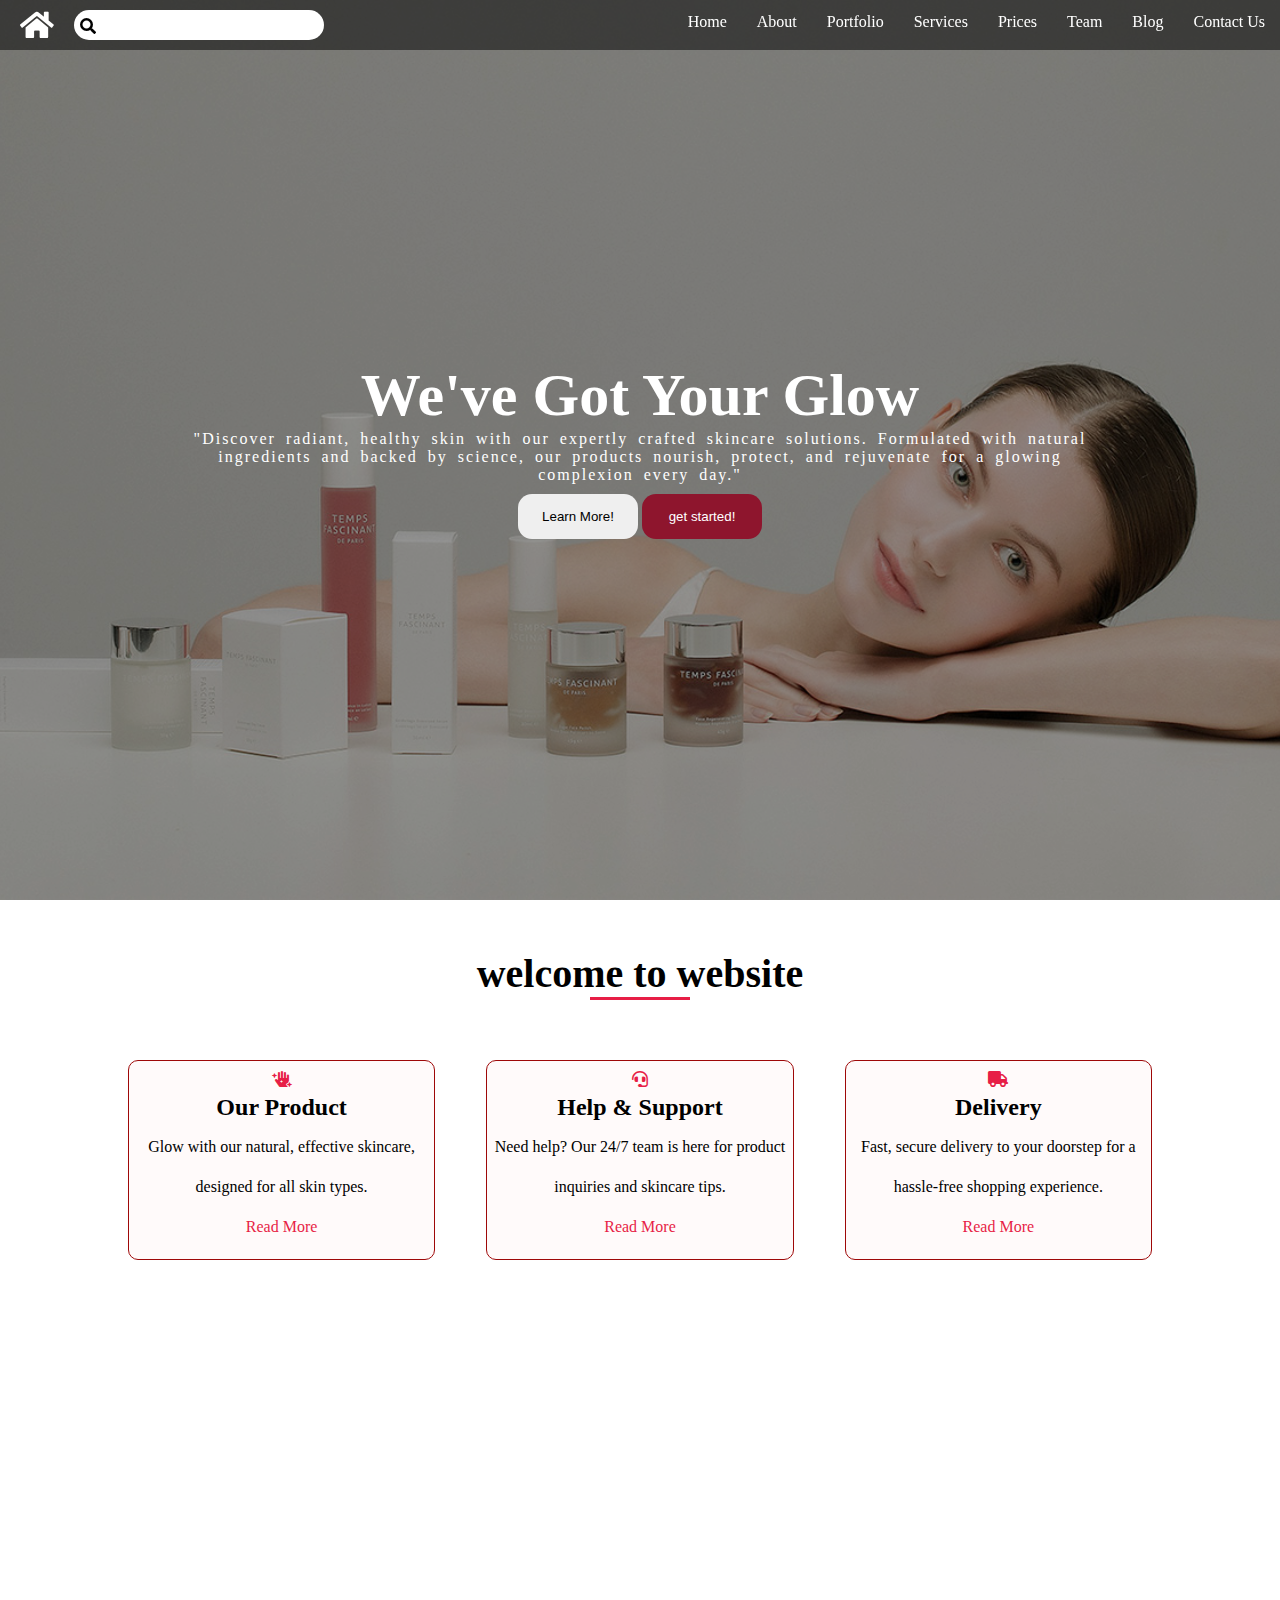
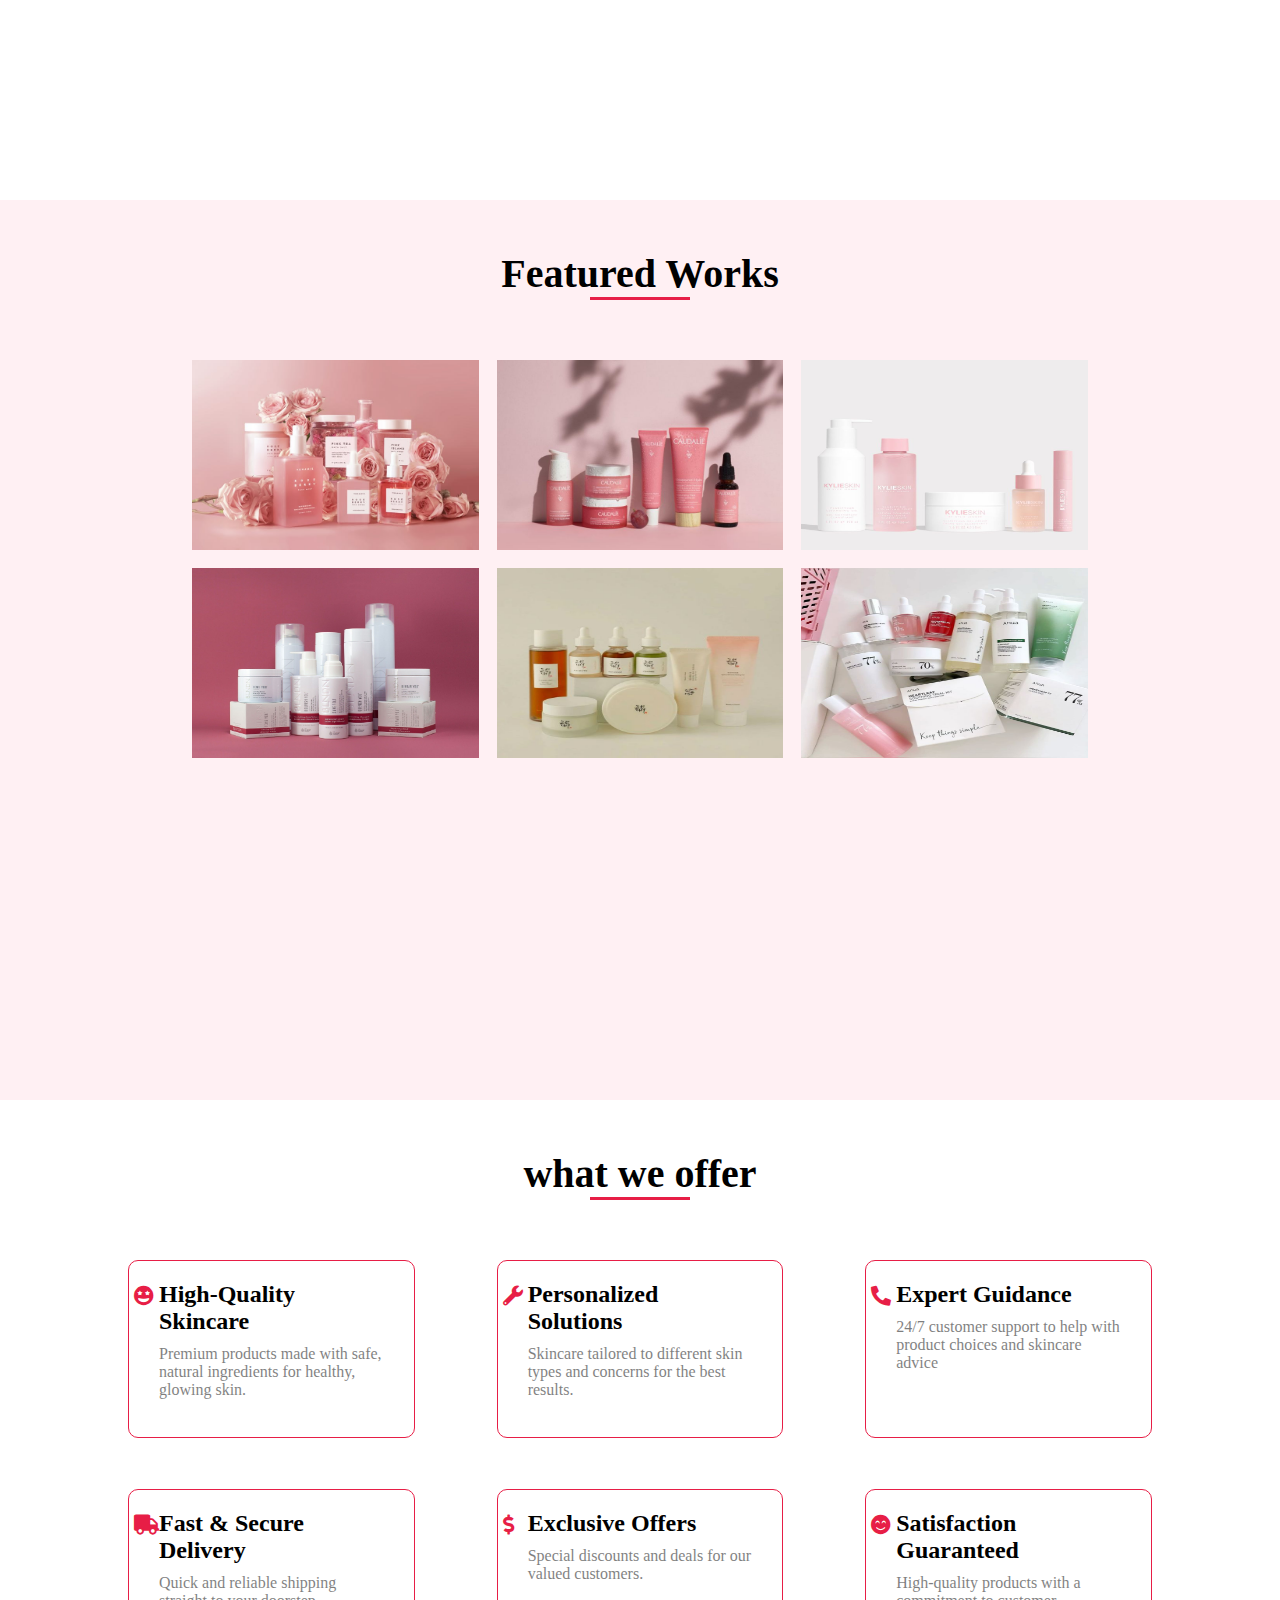
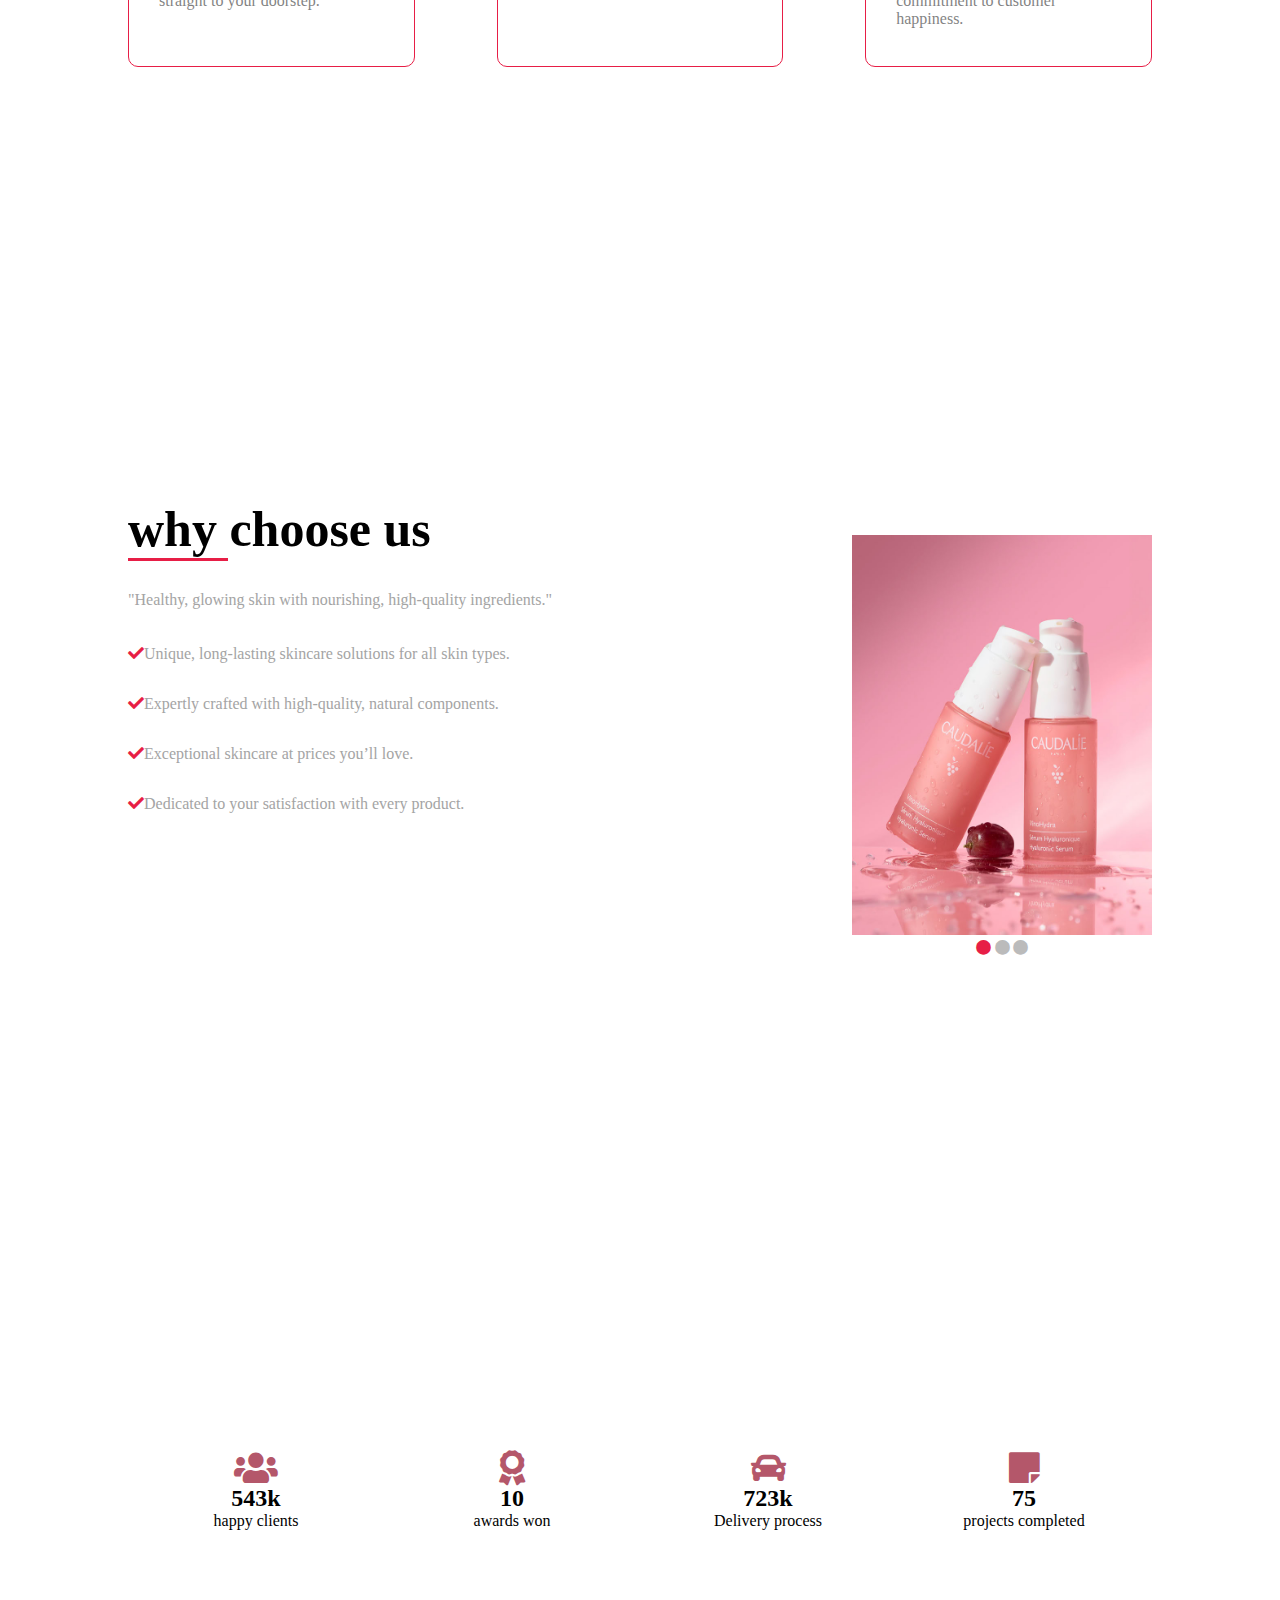
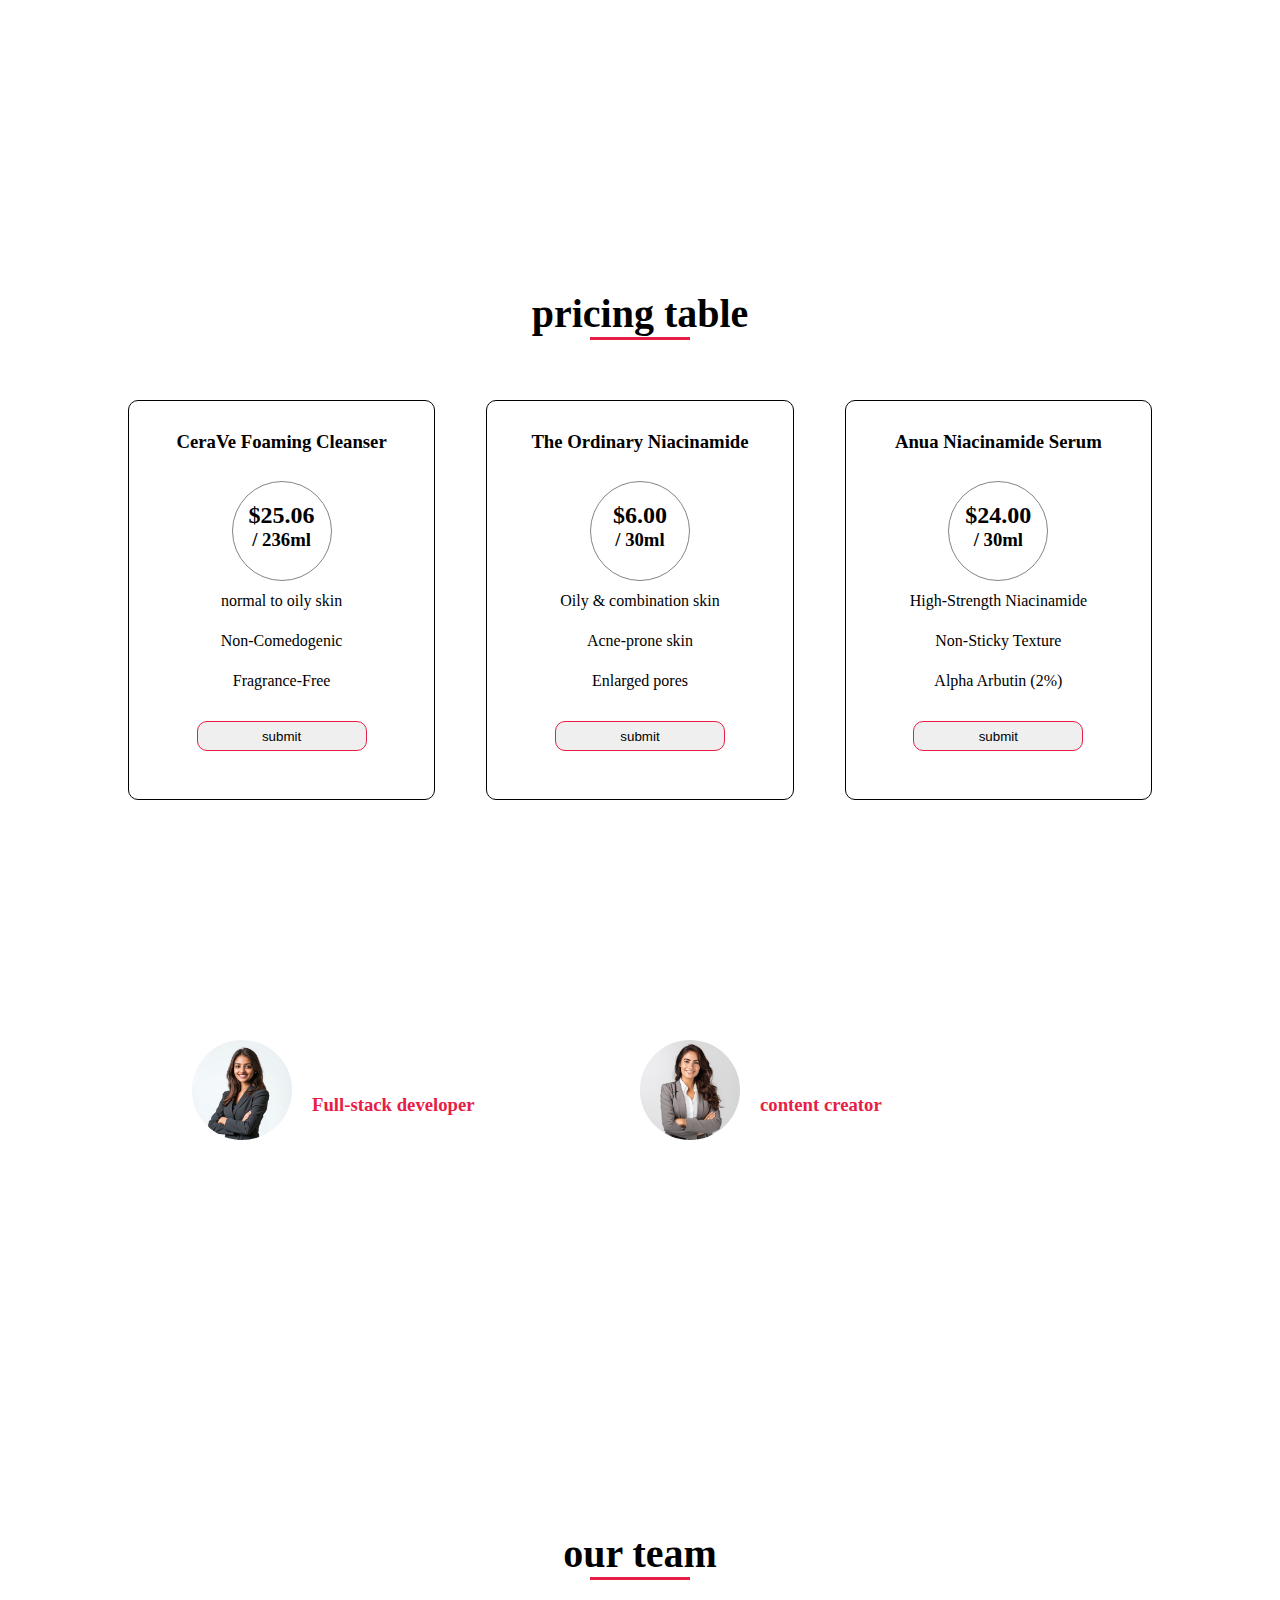
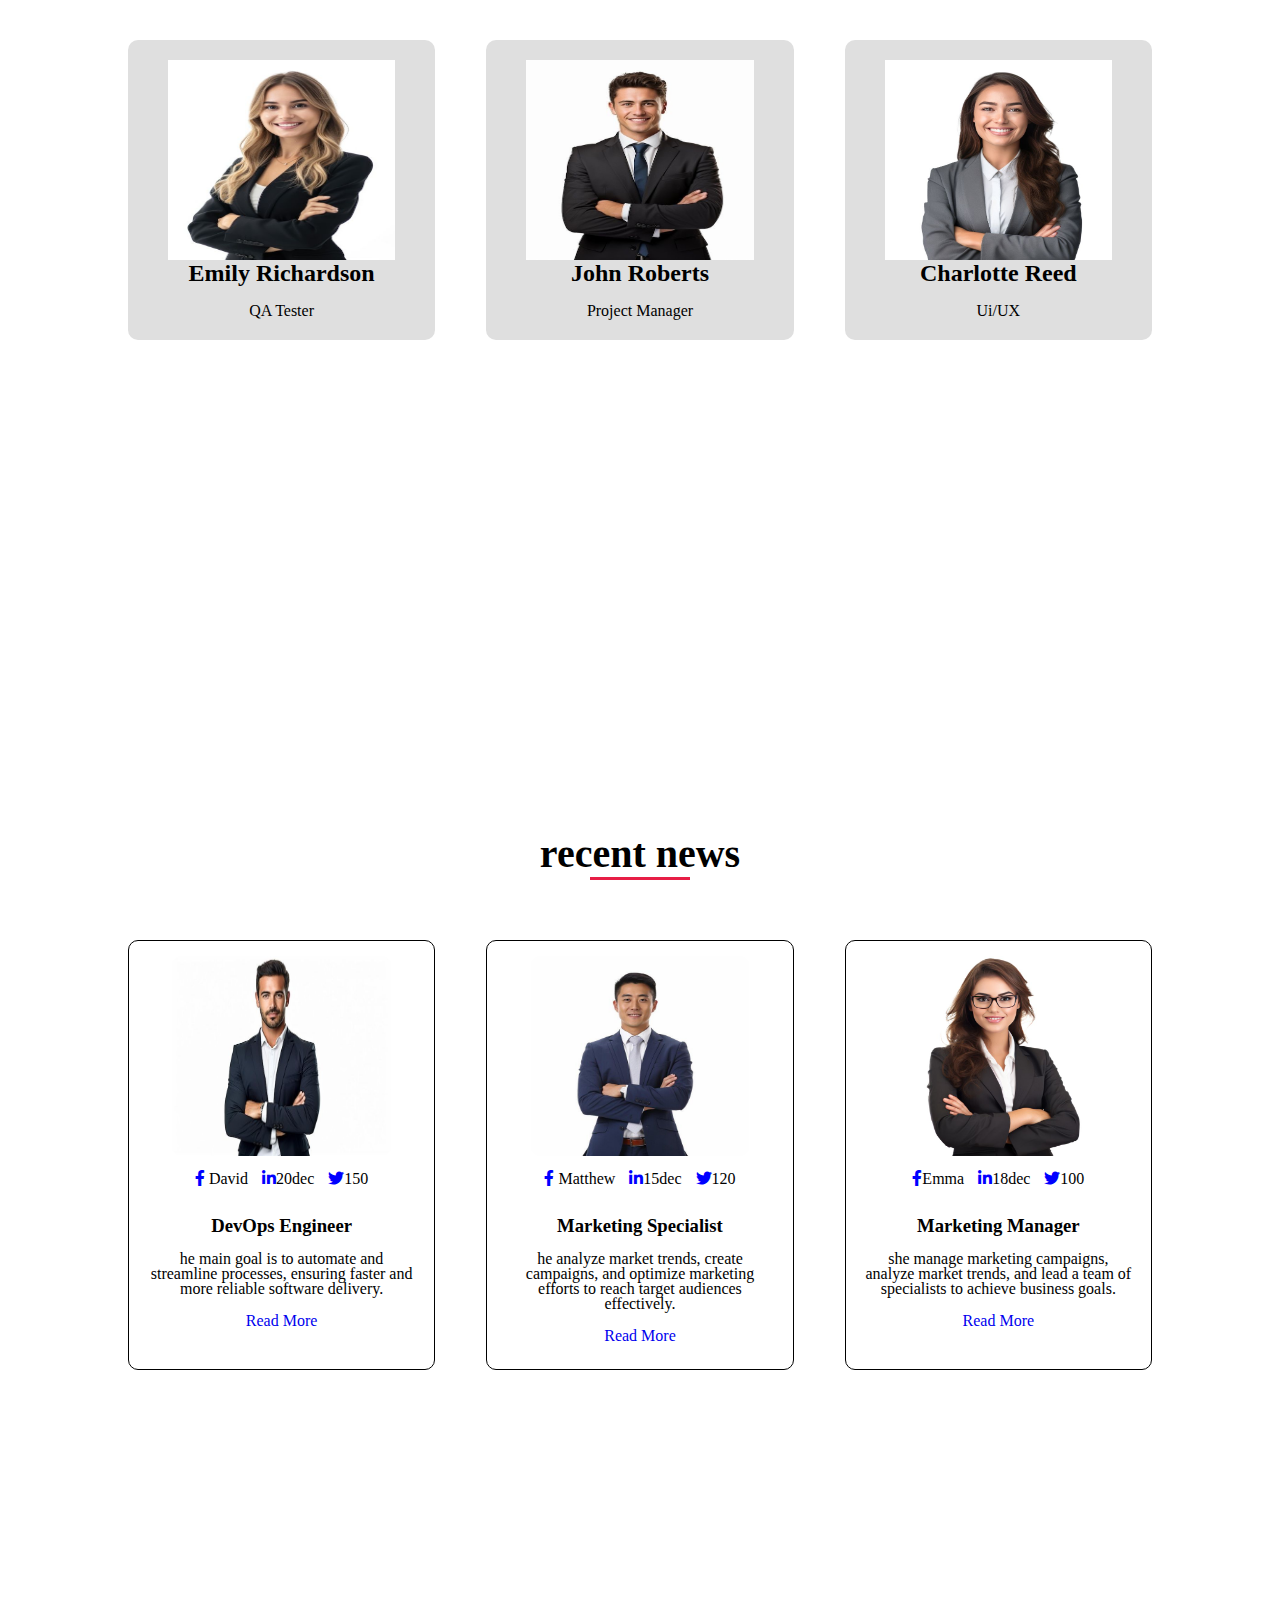
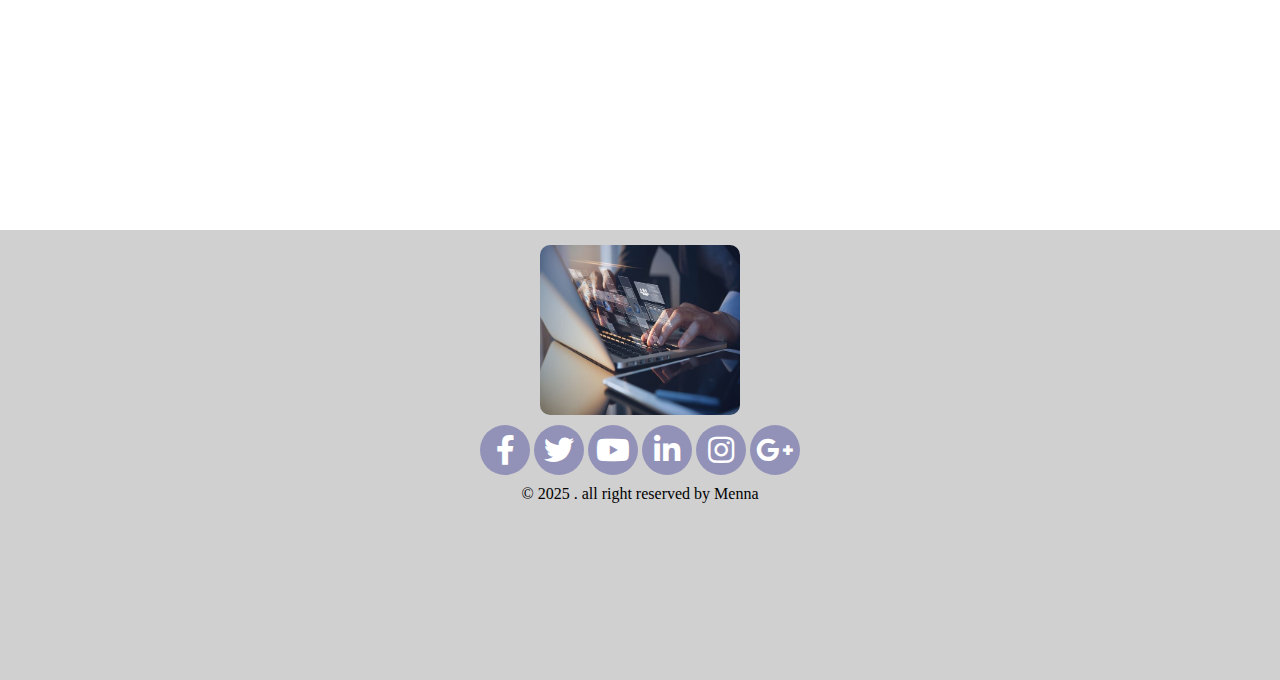
<file: index.html>
<html>
    <head>
        <title>first project</title>
        <link rel="stylesheet" href="css/style.css">
        <link rel="stylesheet" href="css/all.css">
    </head>
    <body>
        <!-- /////////////////////////////////header///////////////////////////////////// -->
        <div class="header">
                <i class="fas fa-home header-icon"></i>
                <div class="search-bar">
                    <input type="text">
                    <i class="fas fa-search search-icon"></i>
                </div><!--/search-bar-->
                <div class="header-list">
                    <ul>
                        <li><a href="#">Contact Us</a></li>
                        <li class="blog-list"><a href="#">Blog</a>
                            <ul class="hide-list">
                                <li>product History</li>
                                <li>Ingredients</li>
                                <li>Celebrity Picks</li>
                            </ul>
                        </li>
                        <li> <a href="#">Team</a></li>
                        <li> <a href="#">Prices</a></li>
                        <li> <a href="#">Services</a></li>
                        <li> <a href="#">Portfolio</a></li>
                        <li> <a href="#">About</a></li>
                        <li> <a href="#">Home</a></li>
                    </ul>
                </div><!--/header-list-->
        </div><!--/header-->
        <!-- /////////////////////////////////////Home//////////////////////////////////// -->
         <div class="home">
            <div class="home-overlay">
                <div class="home-content">
                    <h2 class="home-title">We've Got Your Glow</h2>
                    <p class="home-p">"Discover radiant, healthy skin with our expertly crafted skincare solutions. Formulated with natural ingredients and backed by science, our products nourish, protect, and rejuvenate for a glowing complexion every day."</p>
                    <button class="home-btn">Learn More!</button>
                    <button class="home-btn home-btn-2"> get started!</button>
                </div><!--/home-content-->
            </div><!--/home-overlay-->
         </div><!--/home-->
         <!-- ////////////////////////////////////Welcome////////////////////////////////// -->
          <div class="welcome-back">
            <div class="container">
                <div class="welcome-parent">
                    <h2 class="title">welcome to website</h2>
                    <p class="line"></p>
    
                    <div class="welcome-item">
                        <i class="fas fa-hand-sparkles"></i>
                        <h2 class="welcome-item-title">Our Product</h2>
                        <p class="welcome-p">Glow with our natural, effective skincare, designed for all skin types.</p>
                        <a href="#" class="welcome-a">Read More</a>
                    </div><!--/welcome-item-->
    
                    <div class="welcome-item welcome-item-mid">
                        <i class="fas fa-headset"></i>
                        <h2 class="welcome-item-title">Help & Support</h2>
                        <p class="welcome-p">Need help? Our 24/7 team is here for product inquiries and skincare tips.</p>
                        <a href="#" class="welcome-a">Read More</a>
                    </div><!--/welcome-item-->
    
                    <div class="welcome-item">
                        <i class="fas fa-truck"></i>
                        <h2 class="welcome-item-title">Delivery</h2>
                        <p class="welcome-p">Fast, secure delivery to your doorstep for a hassle-free shopping experience.</p>
                        <a href="#" class="welcome-a">Read More</a>
                    </div><!--/welcome-item-->
                </div><!--/welcome-parent-->
              </div><!--/container-->
          </div><!--/welcome-back-->

          <!-- ////////////////////////////////works//////////////////////////////////////// -->
           <div class="work-background">
             <div class="work-container">
                 <div class="work-parent">
                     <h2 class="title">Featured Works</h2>
                     <p class="line"></p>
   
                     <div class="work-item">
                         <div class="work-img">
                             <img src="./images/work-item-1.jpeg" alt="" width="200px" height="190px">
                          </div><!--/work-img--> 
                          <div class="work-info">
                             <h2 class="work-title">Category</h2>
                             <p class="work-p">ROSE BERRY</p>
                             <i class="far fa-heart"></i>
                             <i class="fab fa-pinterest"></i>
                          </div><!--/work-info-->
                     </div><!--/work-item-->

                     <div class="work-item work-item2">
                         <div class="work-img">
                             <img src="./images/work-item-2.jpeg" alt="" width="200px" height="190px">
                         </div><!--/work-img-->
                         <div class="work-info">
                             <h2 class="work-title">Category</h2>
                             <p class="work-p">CAUDALIE</p>
                             <i class="far fa-heart"></i>
                             <i class="fab fa-pinterest"></i>
                         </div><!--/work-info-->
                      </div><!--/work-item work-item2-->

                      <div class="work-item">
                         <div class="work-img">
                             <img src="./images/work-item-3.jpeg" alt="" width="200px" height="190px">
                         </div><!--/work-img-->
                         <div class="work-info">
                             <h2 class="work-title">Category</h2>
                             <p class="work-p">KYLIE SKIN</p>
                             <i class="far fa-heart"></i>
                             <i class="fab fa-pinterest"></i>
                         </div><!--/work-info-->
                     </div><!--/work-item-->

                     <div class="work-item">
                         <div class="work-img">
                             <img src="./images/work-item-4.jpg" alt="" width="200px" height="190px">
                         </div><!--/work-img-->  
                         <div class="work-info">
                             <h2 class="work-title">Category</h2>
                             <p class="work-p">BLNDN</p>
                             <i class="far fa-heart"></i>
                             <i class="fab fa-pinterest"></i>
                         </div><!--/work-info-->
                     </div><!--/work-item-->

                     <div class="work-item work-item2">
                         <div class="work-img">
                             <img src="./images/work-item-5.jpeg" alt="" width="200px" height="190px">
                         </div> <!--/work-img-->  
                         <div class="work-info">
                             <h2 class="work-title">Category</h2>
                             <p class="work-p">JOSEON</p>
                             <i class="far fa-heart"></i>
                             <i class="fab fa-pinterest"></i>
                         </div><!--/work-info-->
                     </div><!--/work-item work-item2-->

                     <div class="work-item">
                         <div class="work-img">
                             <img src="./images/work-item-6.jpeg" alt="" width="200px" height="190px">
                         </div><!--/work-img-->  
                         <div class="work-info">
                             <h2 class="work-title">Category</h2>
                             <p class="work-p">ANUA</p>
                             <i class="far fa-heart"></i>
                             <i class="fab fa-pinterest"></i>
                         </div><!--/work-info-->
                     </div><!--/work-item-->
                </div><!--/work-parent-->
              </div><!--/work-container-->
           </div><!--/work-background-->

           <!-- ///////////////////////////////offer///////////////////////////////////////// -->

            <div class="container">
                <div class="offer-parent">
                    <h2 class="title">what we offer</h2>
                    <p class="line"></p>

                    <div class="offer-item">
                        <div class="offer-icon">
                            <i class="fas fa-grin-stars"></i>
                        </div><!--/offer-icon-->
                        <div class="offer-info">
                            <h2>High-Quality Skincare</h2>
                            <p>Premium products made with safe, natural ingredients for healthy, glowing skin.</p>
                        </div><!--/offer-info-->
                    </div><!--/offer-item-->

                    <div class="offer-item offer-item2">
                        <div class="offer-icon">
                            <i class="fas fa-wrench"></i>
                        </div><!--/offer-icon-->
                        <div class="offer-info">
                            <h2>Personalized Solutions</h2>
                            <p>Skincare tailored to different skin types and concerns for the best results.</p>
                        </div><!--/offer-info-->
                    </div><!--/offer-item-->

                    <div class="offer-item">
                        <div class="offer-icon">
                            <i class="fas fa-phone-alt"></i>
                        </div><!--/offer-icon-->
                        <div class="offer-info">
                            <h2>Expert Guidance</h2>
                            <p>24/7 customer support to help with product choices and skincare advice</p>
                        </div><!--/offer-info-->
                    </div><!--/offer-item-->

                    <div class="offer-item">
                        <div class="offer-icon">
                            <i class="fas fa-truck"></i>
                        </div><!--/offer-icon-->
                        <div class="offer-info">
                            <h2>Fast & Secure Delivery</h2>
                            <p>Quick and reliable shipping straight to your doorstep.</p>
                        </div><!--/offer-info-->
                    </div><!--/offer-item-->

                    <div class="offer-item offer-item2">
                        <div class="offer-icon">
                            <i class="fas fa-dollar-sign"></i>
                        </div><!--/offer-icon-->
                        <div class="offer-info">
                            <h2>Exclusive Offers</h2>
                            <p>Special discounts and deals for our valued customers.</p>
                        </div><!--/offer-info-->
                    </div><!--/offer-item-->

                    <div class="offer-item">
                        <div class="offer-icon">
                            <i class="fas fa-smile-beam"></i>
                        </div><!--/offer-icon-->
                        <div class="offer-info">
                            <h2>Satisfaction Guaranteed</h2>
                            <p> High-quality products with a commitment to customer happiness.</p>
                        </div><!--/offer-info-->
                    </div><!--/offer-item-->

                </div><!--/offer-parent-->
            </div><!--/container-->

            <!-- ////////////////////////////////////////choose/////////////////////////////////////////// -->

            <div class="container">
                <div class="choose-parent">
                    <div class="choose-info">
                        <h2 class="choose-title">why choose us</h2>
                        <p class="choose-title-line"></p>
                        <p class="choose-p">"Healthy, glowing skin with nourishing, high-quality ingredients."</p>
                        <p class="choose-check"><i class="fas fa-check check-icon"></i>Unique, long-lasting skincare solutions for all skin types.</p>
                        <p class="choose-check"><i class="fas fa-check check-icon"></i>Expertly crafted with high-quality, natural components.</p>
                        <p class="choose-check"><i class="fas fa-check check-icon"></i>Exceptional skincare at prices you’ll love.</p>
                        <p class="choose-check"><i class="fas fa-check check-icon"></i>Dedicated to your satisfaction with every product.</p>
                    </div><!--/choose-info-->
                    <div class="choose-img">
                        <img src="./images//choose.jpeg" alt="" width="200px" height="200px">
                        <div class="choose-icon">
                            <i class="fas fa-circle img-icon1"></i>
                            <i class="fas fa-circle img-icon2"></i>
                            <i class="fas fa-circle img-icon2"></i>
                        </div>
                    </div><!--/choose-img-->
                </div><!--/choose-parent-->
            </div><!--/container-->

             <!-- ////////////////////////////////////////////Won//////////////////////////////////////////// -->
           <div class="won-back">
              <div class="won-container">
                  <div class="won-parent">

                      <div class="won-item">
                          <div class="won-item1">
                              <i class="fas fa-users"></i>
                              <h2 class="won-title">543k</h2>
                              <p class="won-p">happy clients</p>
                          </div><!--/won-item1-->
                     </div><!--/won-item-->

                     <div class="won-item">
                          <div class="won-item1">
                              <i class="fas fa-award"></i>
                              <h2 class="won-title">10</h2>
                              <p class="won-p">awards won</p>
                          </div><!--/won-item1-->
                     </div><!--/won-item-->

                     <div class="won-item">
                          <div class="won-item1">
                             <i class="fas fa-car"></i>
                             <h2 class="won-title">723k</h2>
                             <p class="won-p">Delivery process</p>
                         </div><!--/won-item1-->
                     </div><!--/won-item-->

                     <div class="won-item">
                          <div class="won-item1">
                             <i class="fas fa-sticky-note"></i>
                             <h2 class="won-title">75</h2>
                             <p class="won-p">projects completed</p>
                         </div><!--/won-item1-->
                     </div><!--/won-item-->
                  </div><!--/won-parent-->
              </div><!--/won-container-->
           </div><!--/won-back-->

           <!-- ///////////////////////////////////////table//////////////////////////////////////////////// -->

            <div class="container">
                <div class="table-parent">
                    <h2 class="title">pricing table</h2>
                    <p class="line"></p>

                    <div class="table-item">
                        <h3 class="table-title">CeraVe Foaming Cleanser </h3>
                        <div class="table-price">
                            <h2 class="price-title">$25.06</h2>
                            <h3 class="price-p">/ 236ml</h3>
                        </div><!--/table-price-->
                        <p>normal to oily skin</p>
                        <p>Non-Comedogenic</p>
                        <p>Fragrance-Free</p>
                        <button class="table-btn"> submit</button>
                    </div><!--/table-item-->

                    <div class="table-item table-item-mid">
                        <h3 class="table-title">​The Ordinary Niacinamide </h3>
                        <div class="table-price">
                            <h2 class="price-title">$6.00​</h2>
                            <h3 class="price-p">/ 30ml</h3>
                        </div><!--/table-price-->
                        <p>Oily & combination skin</p>
                        <p>Acne-prone skin</p>
                        <p>Enlarged pores</p>
                        <button class="table-btn"> submit</button>
                    </div><!--/table-item table-item-mid-->

                    <div class="table-item">
                        <h3 class="table-title">Anua Niacinamide Serum</h3>
                        <div class="table-price">
                            <h2 class="price-title">$24.00</h2>
                            <h3 class="price-p">/ 30ml</h3>
                        </div><!--/table-price-->
                        <p>High-Strength Niacinamide</p>
                        <p>Non-Sticky Texture</p>
                        <p>Alpha Arbutin (2%)</p>
                        <button class="table-btn"> submit</button>
                    </div><!--/table-item-->
                </div><!--/table-parent-->
            </div><!--/container-->

            <!-- //////////////////////////////////////member//////////////////////////////////////// -->

            <div class="member-back">
                <div class="member-container">
                    <div class="member-parent">

                        <div class="member-item">
                            <div class="img-section">
                                <img src="./images/member1.jpeg" alt="" width="100px" height="100px">
                                <h2>Madison Brooks</h2>
                                <h3>Full-stack developer</h3>
                            </div><!--/img-section-->
                            <div class="info-section">
                                <p>she handle everything from designing user interfaces to managing databases and server logic.</p>
                            </div><!--/info-section-->
                        </div><!--/member-item-->

                        <div class="member-item">
                            <div class="img-section">
                                <img src="./images/member2.jpeg" alt="" width="100px" height="100px">
                                <h2 >Isabella Mitchell</h2>
                                <h3>content creator</h3>
                            </div><!--/img-section-->
                            <div class="info-section">
                                <p>she goal is to attract, engage, and retain audiences while promoting a brand, product, or personal brand.</p>
                            </div><!--/info-section-->
                        </div><!--/member-item-->
                        
                    </div><!--/member-parent-->
                </div><!--/member-container-->
            </div><!--/member-back-->

        <!-- /////////////////////////////////////team////////////////////////////////////////// -->

            <div class="container">
                <div class="team-parent">
                    <h2 class="title">our team</h2>
                    <p class="line"></p>

                    <div class="team-item">
                        <div class="team-img">
                            <img src="./images/team1.jpeg" alt="" width="200px" height="200px">
                            <div class="team-icons">
                                <i class="fab fa-facebook-square"></i>
                                <i class="fab fa-linkedin"></i>
                                <i class="fab fa-twitter-square"></i>
                            </div>
                        </div><!--/team-img-->
                        <div class="team-info">
                            <h2 class="team-info-title">Emily Richardson</h2>
                            <p class="team-info-p">QA Tester</p>
                        </div><!--/team-info-->
                    </div><!--/team-item-->

                    <div class="team-item team-item-2">
                        <div class="team-img">
                            <img src="./images/team2.jpeg" alt="" width="200px" height="200px">
                            <div class="team-icons">
                                <i class="fab fa-facebook-square"></i>
                                <i class="fab fa-linkedin"></i>
                                <i class="fab fa-twitter"></i>
                            </div>
                        </div><!--/team-img-->
                        <div class="team-info">
                            <h2 class="team-info-title">John Roberts</h2>
                            <p class="team-info-p">Project Manager</p>
                        </div><!--/team-info-->
                    </div><!--/team-item team-item-2-->

                    <div class="team-item">
                        <div class="team-img">
                            <img src="./images/team3.jpeg" alt="" width="200px" height="200px">
                            <div class="team-icons">
                                <i class="fab fa-facebook-square"></i>
                                <i class="fab fa-linkedin"></i>
                                <i class="fab fa-twitter-square"></i>
                            </div>
                        </div><!--/team-img-->
                        <div class="team-info">
                            <h2 class="team-info-title">Charlotte Reed</h2>
                            <p class="team-info-p">Ui/UX</p>
                        </div><!--/team-info-->
                    </div><!--/team-item-->

                </div><!--/team-parent-->
            </div><!--/container-->

        <!-- ////////////////////////////////////////news//////////////////////////////////////////// -->

            <div class="container">
                <div class="news-parent">
                    <h2 class="title">recent news</h2>
                    <p class="line"></p>

                    <div class="news-item">
                        <div class="news-img">
                            <img src="./images/news1.jpeg" alt="" width="200px" height="200px">
                        </div><!--/news-img-->
                        <div class="news-info">
                            <div class="news-icon">
                                <span><i class="fab fa-facebook-f"></i> David</span>
                                <span class="news-icon-mid"><i class="fab fa-linkedin-in"></i>20dec</span>
                                <span><i class="fab fa-twitter"></i>150</span>
                            </div><!--/news-icon-->
                            <div class="news-title">
                                <h3>DevOps Engineer</h3>
                                <p class="news-p">he main goal is to automate and streamline processes, ensuring faster and more reliable software delivery.</p>
                                <a href="index.html">Read More</a>
                            </div><!--/news-title-->
                        </div><!--/news-info-->
                    </div><!--/news-item-->

                    <div class="news-item news-item2">
                        <div class="news-img">
                            <img src="./images/news2.jpeg" alt="" width="200px" height="200px">
                        </div><!--/news-img-->
                        <div class="news-info">
                            <div class="news-icon">
                                <span><i class="fab fa-facebook-f"></i> Matthew</span>
                                <span class="news-icon-mid"><i class="fab fa-linkedin-in"></i>15dec</span>
                                <span><i class="fab fa-twitter"></i>120</span>
                            </div><!--/news-icon-->
                            <div class="news-title">
                                <h3>Marketing Specialist</h3>
                                <p class="news-p">he analyze market trends, create campaigns, and optimize marketing efforts to reach target audiences effectively.</p>
                                <a href="index.html">Read More</a>
                            </div><!--/news-title-->
                        </div><!--/news-info-->
                    </div><!--/news-item news-item2-->

                    <div class="news-item">
                        <div class="news-img">
                            <img src="./images/news3.jpeg" alt="" width="200px" height="200px">
                        </div><!--/news-img-->
                        <div class="news-info">
                            <div class="news-icon">
                                <span><i class="fab fa-facebook-f"></i>Emma</span>
                                <span class="news-icon-mid"><i class="fab fa-linkedin-in"></i>18dec</span>
                                <span><i class="fab fa-twitter"></i>100</span>
                            </div><!--/news-icon-->
                            <div class="news-title">
                                <h3>Marketing Manager</h3>
                                <p class="news-p">she manage marketing campaigns, analyze market trends, and lead a team of specialists to achieve business goals.</p>
                                <a href="index.html">Read More</a>
                            </div><!--/news-title-->
                        </div><!--/news-info-->
                    </div><!--/news-item-->
                </div><!--/news-parent-->
            </div><!--/container-->

        <!-- ////////////////////////////////footer////////////////////////////////////////////////// -->

                <div class="footer-parent">
                    <div class="footer-item">
                        <img src="./images/footer.jpeg" alt="" width="200px" height="170px">
                        <div class="footer-icon">
                        <i class="fab fa-facebook-f"></i>
                        <i class="fab fa-twitter"></i>
                        <i class="fab fa-youtube"></i>
                        <i class="fab fa-linkedin-in"></i>
                        <i class="fab fa-instagram"></i>
                        <i class="fab fa-google-plus-g"></i>
                        </div>
                        <p>© 2025 . all right reserved by Menna</p>
                    </div><!--/footer-item-->
                </div><!--/footer-parent-->


          
    </body>
</html>
</file>
<file: css/style.css>
*{
    margin: 0;
    padding: 0;
    box-sizing: border-box;
}
                          /* /////////////////////header////////////////// */
.header{
    color: white;
    width: 100%;
    height: 50px;
    background-color: rgba(0, 0, 0, 0.5); 
    position: fixed;
    z-index: 2;
    top: 0;
}
.header-icon{
    float: left;
    padding: 10px 20px;
    font-size: 30px;
}
.search-bar{
    background-color: rgb(232, 205, 205);
    position: relative;
}
.search-bar input{
    float: left;
    margin-top: 10px;
    border: none;
    width: 250px;
    height: 30px;
    border-radius: 20px;
}
.search-icon{
    color: black;
    position: absolute;
    top: 18px;
    left: 80px;

}
.header-list li a{
    text-decoration: none;
    color: white;
}
.header-list li{
    display: inline;
    float: right;
    padding: 13px 15px; 
    text-decoration: none;
    color: white; 
    cursor: pointer; 
}
.hide-list{
    width: 150px;
    height: 150px;
    position: absolute;
    background-color: rgb(255, 255, 255);
    border-radius: 10px;
    top: 50px;
    right: 40px;
    border: 1px solid black;
    visibility: hidden;
}
.header-list li::after{
    content: "";
    width: 0;
    height: 2px;
    bottom: 0;
    left: 0;
}
.header-list li:hover::after{
    width: 100%;
    height: 2px;
    background-color: rgb(169, 41, 101);
    display: block;
    transition: 1s;
}
.hide-list li{
    color: black;
    padding-right: 30px;
}
.blog-list:hover .hide-list{
    visibility: visible;
}
                    /* ////////////////////////////Home//////////////////////////// */
.home{
    width: 100%;
    height: 100vh;
    background-image: url(../images/Home.jpg);
    background-position: bottom;
    background-size: cover;
    position: relative;
}
.home-overlay{
    position: absolute;
    width: 100%;
    height: 100%;
    top: 0;
    left: 0;
    background-color: rgba(0, 0, 0, 0.4);
}
.home-content{
    color: white;
    width: 70%;
    position: absolute;
    top: 50%;
    left:50%;
    transform: translate(-50% ,-50%);
    text-align: center;
}
.home-title{
    font-size: 60px;
}
.home-p{
    margin-bottom: 10px;
    word-spacing: 4px;
    letter-spacing: 2px;
}
.home-btn{
    width: 120px;
    height: 45px;
    border-radius: 14px;
    border: none;
}
.home-btn:hover{
    opacity: 0.5;
}
.home-btn-2{
    background-color: rgb(142, 21, 45);
    color: white;
}



                    /* ////////////////////////////welcome//////////////////////////// */
 
.title{
    padding-top: 50px;
    font-size: 40px;
    text-align: center;
}
.line{
    width: 100px;
    height: 3px;
    background-color: rgb(231, 30, 70);
    margin: auto;
    margin-bottom: 60px;
}

.container{
    width:80%;
    margin: auto;
}      
.welcome-parent{
    width: 100%;
    height: 100vh;
}
.welcome-item{
    float: left;
    width: 30%;
    height: 200px;
    border: 1px solid rgb(158, 8, 8);
    border-radius: 10px;
    text-align: center;
    line-height: 40px;
    padding: 10px 5px;
    position: relative;
    background-color: rgb(255, 250, 250);
    z-index: 1;
}
.welcome-item-mid{
    margin: 0px 5%;
}
.welcome-item::after{
    content: "";
    width: 0;
    height: 0;
    top: 0;
    left: 0;
    position: absolute;
    z-index: -1;
}
.welcome-item:hover::after{
    width: 100%;
    height: 100%;
    background-color: rgb(0, 0, 0);
    border-radius: 10px;
    opacity: 0.2;
    transition: 1s;
}

.welcome-item:hover .welcome-item-title{
    color: white; 
}
.welcome-item i{
    color: rgb(231, 30, 70);
}
.welcome-item a{
    text-decoration: none;
    color:rgb(231, 30, 70) ;
}
                   /* ////////////////////////////work//////////////////////////// */
.work-background{
    background-color: rgb(255, 240, 243);
}

.work-container{
    width: 70%;
    margin: auto;

}
.work-parent{
    width: 100%;
    height: 100vh;
}
.work-item{
    float: left;
    width: 32%;
    text-align: center;
    position: relative;
    margin-bottom: 2%;
}
.work-item2{
    margin: 0px 2%;
}
.work-img img{
    width: 100%;
    position: relative;
}
.work-info{
    position: absolute;
    right: 0;
    bottom: 0;
    top: 0;
    left:0;
    text-align: center;
    padding: 30px 0;
    color: white;
    background-color: rgba(0, 0, 0, 0);
    line-height: 40px;
    visibility: hidden;
}
.work-item:hover .work-info{
    background-color: rgba(0, 0, 0, 0.7);
    visibility: visible;
}
.work-info i{
    width: 40px;
    height: 25px;
    border-radius: 5px;
    padding-top: 5px;
    background-color: rgb(255, 255, 255);
    color: rgb(231, 30, 70);
    cursor: pointer;
}
                 /* ////////////////////////////offer//////////////////////////// */
.offer-parent{
    width: 100%;
    height: 100vh;
}
.offer-item{
    float: left;
    width: 28%;
    height: 178px;
    border: 1px solid rgb(231, 30, 70);
    border-radius: 10px; 
    position: relative; 
    padding: 20px 30px ;
    margin-bottom: 5%;
}
.offer-item2{
    margin: 0px 8%;
}
.offer-info p{
    padding-top: 10px;
    opacity: 0.5;
}
.offer-icon{
    position: absolute;
    top: 25px;
    left: 5px;
    color: rgb(231, 30, 70);
    font-size: 20px;
    cursor: pointer;
}
.offer-item::after{
    content: "";
    width: 0;
    height: 0;
    top: 0;
    left: 0;
    position: absolute;
    z-index: -1;
}
.offer-item:hover::after{
    width: 100%;
    height: 100%;
    top: 0;
    left: 0;
    background-color: rgba(0, 0, 0, 0.2);
    transition: 0.5s;
    border-radius: 10px;
}
.offer-item:hover p{
    opacity: 1;
}
.offer-item:hover h2{
    color: rgb(231, 30, 70);
}
                    /* ////////////////////////////choose//////////////////////////// */
.choose-parent{
    width: 100%;
    height: 100vh;
    position: relative;
}
.choose-info{
    padding-top: 100px;
    height: 100%;
}
.choose-info .choose-check{
    line-height: 50px;
}
.check-icon{
    color: rgb(231, 30, 70);
}
.choose-info p{
    color: rgb(164, 164, 164);
}
.img-icon1{
    color: rgb(231, 30, 70);
}
.img-icon2{
    color: rgb(187, 187, 187);
}
.img-icon2:hover{
    color: rgb(231, 30, 70);
}
.choose-title{
    font-size: 50px;
}
.choose-p{
    width: 50%;
    margin-bottom: 20px;
}
.choose-title-line{
    width: 100px;
    height: 3px;
    margin-bottom: 30px;
    background-color: rgb(231, 30, 70);
}
.choose-img {
   position: absolute;
   width: 300px;
   height: 400px;
   top: 15%;
   right: 0;
}
.choose-img img{
    width: 300px;
    height: 400px;
}
.choose-icon{
    text-align: center;
    margin-top: 5px;
    font-size: 15px;
    color: rgb(88, 34, 136);
}
                   /* ////////////////////////////won//////////////////////////// */
.won-back{
    background-image: url(../images/won.jpeg);
    background-size: cover;
    background-attachment: fixed;
}
.won-container{
    width: 80%;
    margin: auto;
}
.won-parent{
    width: 100%;
    height: 60vh;

}
.won-item{
    float: left;
    width: 25%;
    height: 100%;
    text-align: center;
    padding: 150px 0;
}
.won-item i{
    font-size: 35px;
    color: rgb(180, 87, 106);
}
                    /* ////////////////////////////table//////////////////////////// */
.table-parent{
    width: 100%;
    height: 700px;
}
.table-item{
    float: left;
    width: 30%;
    height: 400px;
    border: 1px solid black;
    border-radius: 10px;
    text-align: center;
    padding:30px 0 ;
    position: relative;
}
.table-item-mid{
    margin: 0 5%;
}
.table-title{
    height: 50px;
}
.table-item p{
    line-height: 40px;
}
.table-price{
    width: 100px;
    height: 100px;
    border: 1px solid rgb(133, 132, 132);
    border-radius: 50%;
    margin: auto;
    padding: 20px 0;
}
.table-btn{
    width: 170px;
    height: 30px;
    border-radius: 10px;
    margin-top: 20px;
    border: 1px solid rgb(231, 30, 70);

}
.table-item::after{
    content: "";
    width: 100%;
    height: 0;
    top: 0;
    left: 0;
    position: absolute;
    border-radius: 10px;
    z-index: -1;
    background-color: rgba(0, 0, 0, 0.2);
    transition: 0.7s;
}
.table-item:hover::after{
    width: 100%;
    height: 100%;
    background-color: rgba(0, 0, 0, 0.2);
    transition: 0.7s;
}
.table-item:hover .table-price{
    border: 1px solid rgb(231, 30, 70);
}
.table-item:hover .table-title{
    color: rgb(231, 30, 70);
}
                      /* ////////////////////////////member//////////////////////////// */
.member-container{
    width: 70%;
    margin: auto;
}
.member-back{
    background-image: url(../images/member.jpeg);
    background-size: cover;
    background-attachment: fixed;  
}
.member-parent{
    width: 100%;
    height: 60vh;
}
.member-item{
    color: white;
    float: left;
    width: 50%;
    height: 100%;
    padding-top: 100px;
}
.img-section{
    height: 100px;
}
.img-section h2{
    padding: 20px 0px 7px 0px;
}
.img-section h3{
    color: rgb(231, 30, 70);
}
.img-section img{
    border-radius: 50%;
    float: left;
    margin-right: 20px;
}
.info-section{
    margin-top: 20px;
    width: 400px;

}
                      /* ////////////////////////////team//////////////////////////// */
.team-parent{
    width: 100%;
    height: 100vh;
}
.team-item{
    float: left;
    width: 30%;
    height: 300px;
    background-color: rgb(223, 223, 223);
    text-align: center;
    padding: 20px;
    border-radius: 10px;
    position: relative;
}
.team-item-2{
    margin: 0 5%;
}
.team-img{
    background-color: blueviolet;
    width: 85%;
    margin: auto;
    position: relative;
}
.team-img img{
    width: 100%;
}
.team-icons{
    position: absolute;
    background-color: rgba(0, 0, 0, 0.5);
    width: 100%;
    height: 100%;
    top: 0;
    left: 0;
    visibility: hidden;
}
.team-item:hover .team-icons{
    visibility: visible;
}
.team-icons i{
    background-color: blue;
    color: white;
    display: block;
    font-size: 20px;
    width: 40px;
    height: 40px;
    margin-left: auto;
    line-height: 40px;
}
.team-item::after{
    content: "";
    width: 100%;
    height: 0;
    top: 0;
    left: 0;
    background-color: rgba(0, 0, 0, 0.2);
    position: absolute;
    transition: 0.5s;
    border-radius: 10px;
}
.team-item:hover::after{
    width: 100%;
    height: 100%;
    transition: 0.5s;
}
.team-item:hover .team-info-title{
    color: white;
}
.team-info-p{
    padding-top: 15px;
}
.team-item:hover .team-info-p{
    color: rgb(51, 0, 193);
}
                  /* ////////////////////////////////news//////////////////////// */
.news-parent{
    width: 100%;
    height: 100vh;
}
.news-item{
    float: left;
    width: 30%;
    border: 1px solid black;
    height: 430px;
    border-radius: 10px;
    padding: 15px 16px;
    position: relative;

}
.news-item2{
    margin: 0 5%;
}
.news-img{
    width: 80%;
    margin: auto;
}
.news-img img{
    width: 100%;
    border-radius: 10px;
}
.news-icon{
    line-height: 45px;
    text-align: center;
}
.news-icon-mid{
    margin: 0 10px;
}
.news-title{
    line-height: 50px;
    text-align: center;
}
.news-p{
    line-height: 15px;
}
.news-item::after{
    content: "";
    width: 100%;
    height: 0;
    top: 0;
    left: 0;
    position: absolute;
    background-color: rgba(0, 0, 0, 0.2);
    transition: 0.5s;
    visibility: hidden;
    border-radius: 10px;
    z-index: -1;
}
.news-item:hover::after{
    width: 100%;
    height: 100%;
    background-color: rgba(0, 0, 0, 0.2);
    transition: 0.5s;
    visibility: visible;
}
.news-item:hover .news-title p{
    color: rgb(44, 20, 152);
}
.news-item:hover .news-title h3{
    color: rgb(255, 255, 255);
}
.news-icon i{
    color: blue;
}
.news-item:hover .news-icon{
    color: rgb(38, 26, 148);
}
.news-title a{
    text-decoration: none;
}
                        /* ////////////////////////////footer//////////////////////////// */
.footer-parent{
    width: 100%;
    height: 50vh;
    background-color: rgb(208, 208, 208);
    margin-top: 150px;
    text-align: center;
}
.footer-item{
   padding: 15px 0;
}
.footer-item img{
    border-radius: 10px;
}
.footer-icon{
    display: block;
}
.footer-item i{
    width: 50px;
    height: 50px;
    background-color: rgb(146, 146, 185);
    color: white;
    font-size: 30px;
    padding-top: 10px;
    margin: 10px 0;
    border-radius: 50%;
}
.footer-item i:hover{
    background-color: rgb(106, 32, 235);
}
</file>
